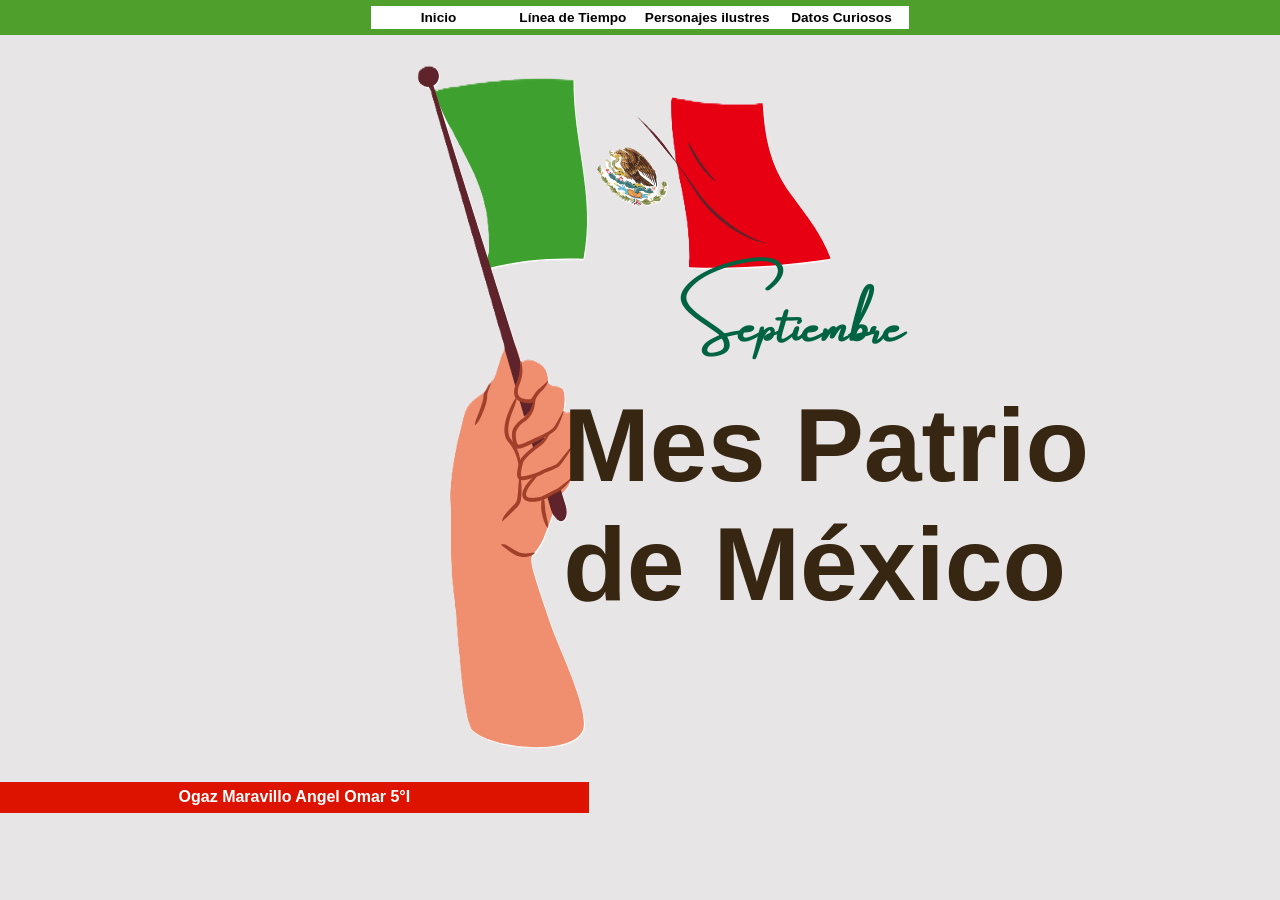
<file: index.html>
<!DOCTYPE html>
<html lang="es">
	<head>
		<meta name="viewport" content="width=device-width, initial-scale=1.0">
		<title>Mes Patrio AOOM</title>
		<link rel="preconnect" href="https://fonts.google.com/specimen/League+Spartan?preview.script=Latn"> <!-- font principal utilizado -->
		<link rel="stylesheet" href="estilo_mespatrio.css"> <!-- archivo css usado -->
	</head>

	<body>
		<div class="divco"> <!-- color de la página -->
		<header> <!-- barra de navecación -->
			<a href="index.html" class="btnav">
				Inicio
			</a>
			
			<a href="LineaTiempo_AOOM_0605.html" class="btnav">
				Línea de Tiempo
			</a>

			<a href="Personajesilustres_AOOM_0605.html" class="btnav">
				Personajes ilustres
			</a>

			<a href="DatosMitos_AOOM_0605.html" class="btnav">
				Datos Curiosos
			</a>
		</header>

			<div class="pc2"> <!-- contenedor con los datos principales de la página -->
				<div>
					<img src="bandera1.png" style="padding-top: 7%; margin: 0; padding-left: 100%;"> <!-- imágen de la bandera de México -->
				</div>
				
				<div> <!-- Contiene el título de Inicio -->
					<h2 class="ver posicion ital" style="font-size: 270%; padding-top: 24%; margin-bottom: 0;">Septiembre</h2>
					<h1 class="caf posicion" style="font-size: 650%; padding-left: 20%; padding-bottom: 12%; margin-top: 0;">Mes Patrio de México</h1>
				</div>
			</div>

			<footer>Ogaz Maravillo Angel Omar 5°I</footer>
		</div>
	</body>
</html>
</file>
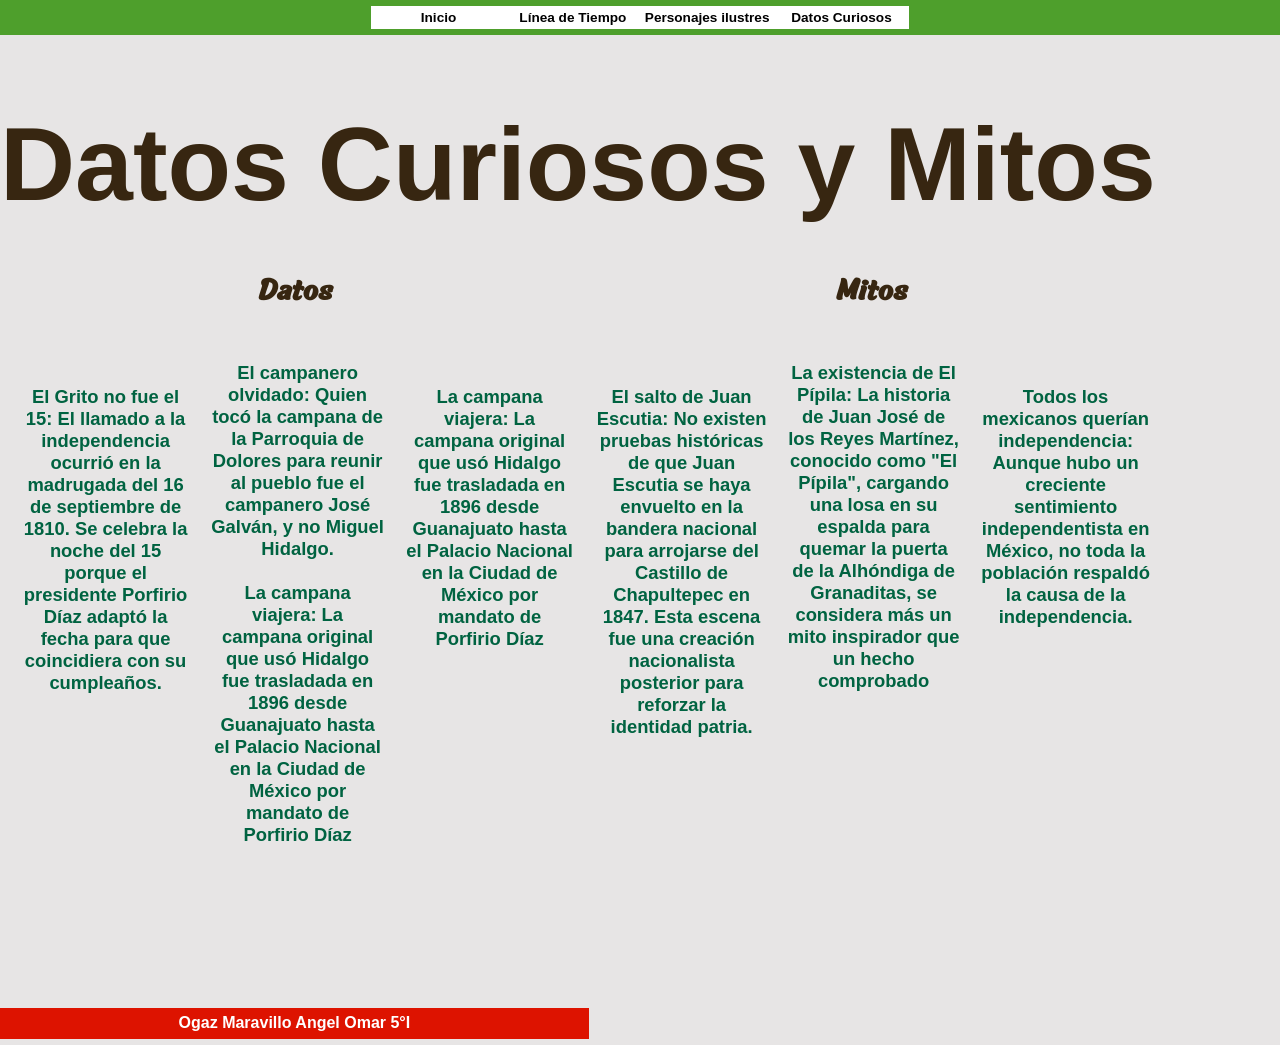
<file: DatosMitos_AOOM_0605.html>
<!DOCTYPE html>
<html lang="es">
	<head>
		<meta name="viewport" content="width=device-width, initial-scale=1.0">
		<title>Mes Patrio AOOM</title>
		<link rel="preconnect" href="https://fonts.google.com/specimen/League+Spartan?preview.script=Latn">
		<link rel="stylesheet" href="estilo_mespatrio.css">
	</head>

	<body>
		<div class="divco">
		<header>
			<a href="index.html" class="btnav">
				Inicio
			</a>
			
			<a href="LineaTiempo_AOOM_0605.html" class="btnav">
				Línea de Tiempo
			</a>

			<a href="Personajesilustres_AOOM_0605.html" class="btnav">
				Personajes ilustres
			</a>

			<a href="DatosMitos_AOOM_0605.html" class="btnav">
				Datos Curiosos
			</a>
		</header>

			<h1 class="caf" style="font-size: 650%; margin-bottom: 0; padding-bottom: 4%;">Datos Curiosos y Mitos</h1> <!-- Título -->
			<div class="pc2">

				<div class="lin" style="padding-top: 8%"> <!-- Dato #1 -->
					<p class="ne txtlea ver">El Grito no fue el 15: El llamado a la independencia ocurrió en la madrugada del 16 de septiembre de 1810. Se celebra la noche del 15 porque el presidente Porfirio Díaz adaptó la fecha para que coincidiera con su cumpleaños.</p> 
				</div>

				<div class="lin">
					<h3 class="txtmiche caf" style="font-size: 200%; margin-top: 0; padding-left: 10%;">Datos</h3> <!-- Subtítulo y Dato #2 -->
					<p class="ne txtlea ver" style="padding-bottom: 75%;">El campanero olvidado: Quien tocó la campana de la Parroquia de Dolores para reunir al pueblo fue el campanero José Galván, y no Miguel Hidalgo. <br><br> <!-- Dato #3 --> La campana viajera: La campana original que usó Hidalgo fue trasladada en 1896 desde Guanajuato hasta el Palacio Nacional en la Ciudad de México por mandato de Porfirio Díaz</p>
				</div>
				
				<div class="lin" style="padding-top: 8%"> <!-- Dato #4 -->
					<p class="ne txtlea ver">La campana viajera: La campana original que usó Hidalgo fue trasladada en 1896 desde Guanajuato hasta el Palacio Nacional en la Ciudad de México por mandato de Porfirio Díaz</p>
				</div>

				<div class="lin" style="padding-top: 8%"> <!-- Mito #1 -->
					<p class="ne txtlea ver">El salto de Juan Escutia: No existen pruebas históricas de que Juan Escutia se haya envuelto en la bandera nacional para arrojarse del Castillo de Chapultepec en 1847. Esta escena fue una creación nacionalista posterior para reforzar la identidad patria.</p>
				</div>

				<div class="lin">
					<h3 class="txtmiche caf" style="font-size: 200%; margin-top: 0; padding-left: 10%;">Mitos</h3> <!-- Subtítulo y Mito #2 -->
					<p class="ne txtlea ver">La existencia de El Pípila: La historia de Juan José de los Reyes Martínez, conocido como "El Pípila", cargando una losa en su espalda para quemar la puerta de la Alhóndiga de Granaditas, se considera más un mito inspirador que un hecho comprobado</p>
				</div>

				<div class="lin" style="padding-top: 8%"> <!-- Mito #3 -->
					<p class="ne txtlea ver">Todos los mexicanos querían independencia: Aunque hubo un creciente sentimiento independentista en México, no toda la población respaldó la causa de la independencia.</p>
				</div>
			</div>
			<footer>Ogaz Maravillo Angel Omar 5°I</footer>
		</div>
	</body>
</html>
</file>
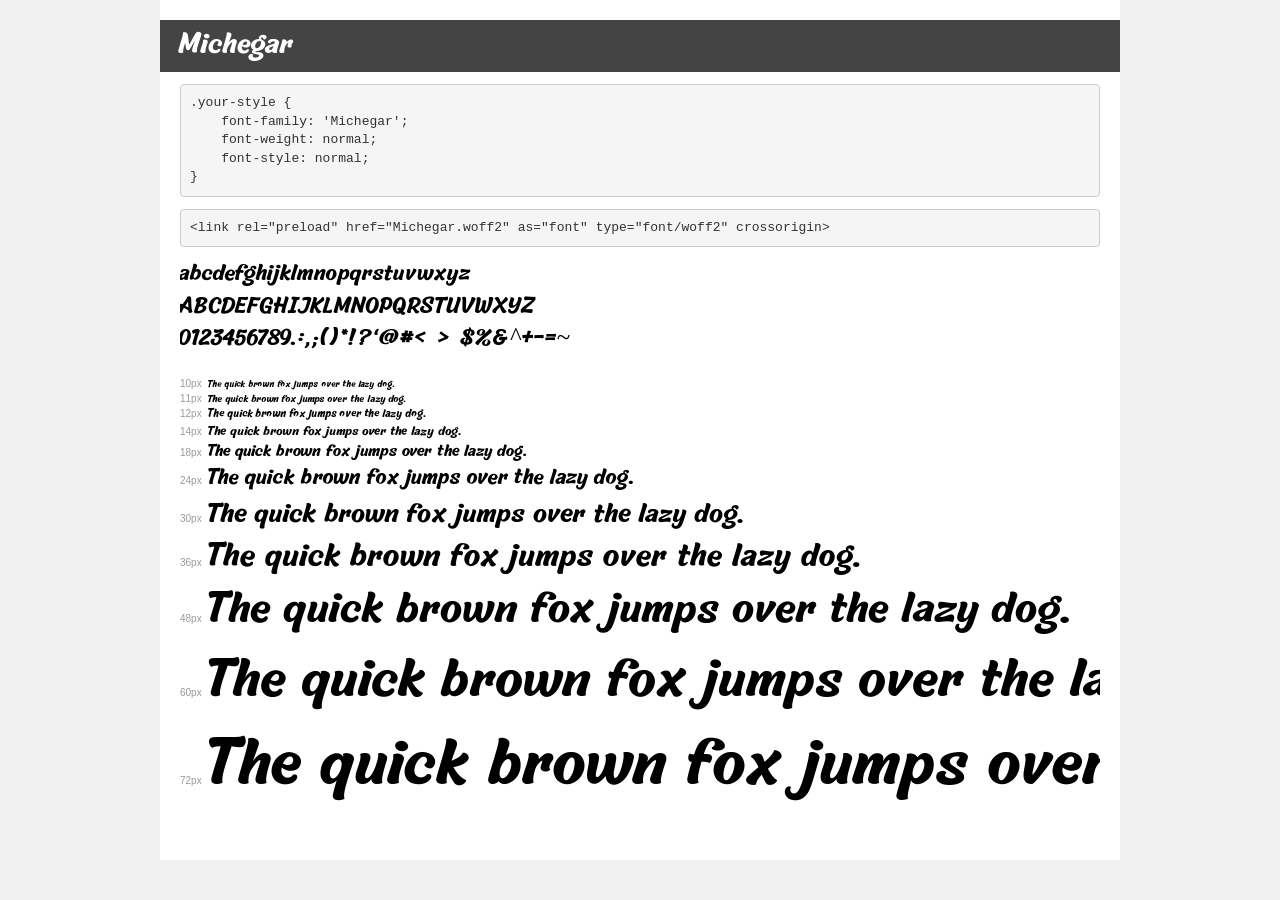
<file: demo.html>
<!DOCTYPE html>
<html lang="en">
<head>
    <meta charset="utf-8">
    <meta http-equiv="X-UA-Compatible" content="IE=edge">
    <meta name="viewport" content="width=device-width, initial-scale=1">
    <meta name="robots" content="noindex, noarchive">
    <meta name="format-detection" content="telephone=no">
    <title>Transfonter demo</title>
    <link href="stylesheet.css" rel="stylesheet">
    <style>
        /*
        http://meyerweb.com/eric/tools/css/reset/
        v2.0 | 20110126
        License: none (public domain)
        */
        html, body, div, span, applet, object, iframe,
        h1, h2, h3, h4, h5, h6, p, blockquote, pre,
        a, abbr, acronym, address, big, cite, code,
        del, dfn, em, img, ins, kbd, q, s, samp,
        small, strike, strong, sub, sup, tt, var,
        b, u, i, center,
        dl, dt, dd, ol, ul, li,
        fieldset, form, label, legend,
        table, caption, tbody, tfoot, thead, tr, th, td,
        article, aside, canvas, details, embed,
        figure, figcaption, footer, header, hgroup,
        menu, nav, output, ruby, section, summary,
        time, mark, audio, video {
            margin: 0;
            padding: 0;
            border: 0;
            font-size: 100%;
            font: inherit;
            vertical-align: baseline;
        }
        /* HTML5 display-role reset for older browsers */
        article, aside, details, figcaption, figure,
        footer, header, hgroup, menu, nav, section {
            display: block;
        }
        body {
            line-height: 1;
        }
        ol, ul {
            list-style: none;
        }
        blockquote, q {
            quotes: none;
        }
        blockquote:before, blockquote:after,
        q:before, q:after {
            content: '';
            content: none;
        }
        table {
            border-collapse: collapse;
            border-spacing: 0;
        }
        /* demo styles */
        body {
            background: #f0f0f0;
            color: #000;
        }
        .page {
            background: #fff;
            width: 920px;
            margin: 0 auto;
            padding: 20px 20px 0 20px;
            overflow: hidden;
        }
        .font-container {
            overflow-x: auto;
            overflow-y: hidden;
            margin-bottom: 40px;
            line-height: 1.3;
            white-space: nowrap;
            padding-bottom: 5px;
        }
        h1 {
            position: relative;
            background: #444;
            font-size: 32px;
            color: #fff;
            padding: 10px 20px;
            margin: 0 -20px 12px -20px;
        }
        .letters {
            font-size: 25px;
            margin-bottom: 20px;
        }
        .s10:before {
            content: '10px';
        }
        .s11:before {
            content: '11px';
        }
        .s12:before {
            content: '12px';
        }
        .s14:before {
            content: '14px';
        }
        .s18:before {
            content: '18px';
        }
        .s24:before {
            content: '24px';
        }
        .s30:before {
            content: '30px';
        }
        .s36:before {
            content: '36px';
        }
        .s48:before {
            content: '48px';
        }
        .s60:before {
            content: '60px';
        }
        .s72:before {
            content: '72px';
        }
        .s10:before, .s11:before, .s12:before, .s14:before,
        .s18:before, .s24:before, .s30:before, .s36:before,
        .s48:before, .s60:before, .s72:before {
            font-family: Arial, sans-serif;
            font-size: 10px;
            font-weight: normal;
            font-style: normal;
            color: #999;
            padding-right: 6px;
        }
        pre {
            display: block;
            padding: 9px;
            margin: 0 0 12px;
            font-family: Monaco, Menlo, Consolas, "Courier New", monospace;
            font-size: 13px;
            line-height: 1.428571429;
            color: #333;
            font-weight: normal;
            font-style: normal;
            background-color: #f5f5f5;
            border: 1px solid #ccc;
            overflow-x: auto;
            border-radius: 4px;
        }
        /* responsive */
        @media (max-width: 959px) {
            .page {
                width: auto;
                margin: 0;
            }
        }
    </style>
</head>
<body>
<div class="page">
    <div class="demo">
        <h1 style="font-family: 'Michegar'; font-weight: normal; font-style: normal;">Michegar</h1>
        <pre title="Usage">.your-style {
    font-family: 'Michegar';
    font-weight: normal;
    font-style: normal;
}</pre>
        <pre title="Preload (optional)">
&lt;link rel=&quot;preload&quot; href=&quot;Michegar.woff2&quot; as=&quot;font&quot; type=&quot;font/woff2&quot; crossorigin&gt;</pre>
        <div class="font-container" style="font-family: 'Michegar'; font-weight: normal; font-style: normal;">
            <p class="letters">
                abcdefghijklmnopqrstuvwxyz<br>
ABCDEFGHIJKLMNOPQRSTUVWXYZ<br>
                0123456789.:,;()*!?'@#&lt;&gt;$%&^+-=~
            </p>
            <p class="s10" style="font-size: 10px;">The quick brown fox jumps over the lazy dog.</p>
            <p class="s11" style="font-size: 11px;">The quick brown fox jumps over the lazy dog.</p>
            <p class="s12" style="font-size: 12px;">The quick brown fox jumps over the lazy dog.</p>
            <p class="s14" style="font-size: 14px;">The quick brown fox jumps over the lazy dog.</p>
            <p class="s18" style="font-size: 18px;">The quick brown fox jumps over the lazy dog.</p>
            <p class="s24" style="font-size: 24px;">The quick brown fox jumps over the lazy dog.</p>
            <p class="s30" style="font-size: 30px;">The quick brown fox jumps over the lazy dog.</p>
            <p class="s36" style="font-size: 36px;">The quick brown fox jumps over the lazy dog.</p>
            <p class="s48" style="font-size: 48px;">The quick brown fox jumps over the lazy dog.</p>
            <p class="s60" style="font-size: 60px;">The quick brown fox jumps over the lazy dog.</p>
            <p class="s72" style="font-size: 72px;">The quick brown fox jumps over the lazy dog.</p>
        </div>
    </div>

</div>
</body>
</html>
</file>
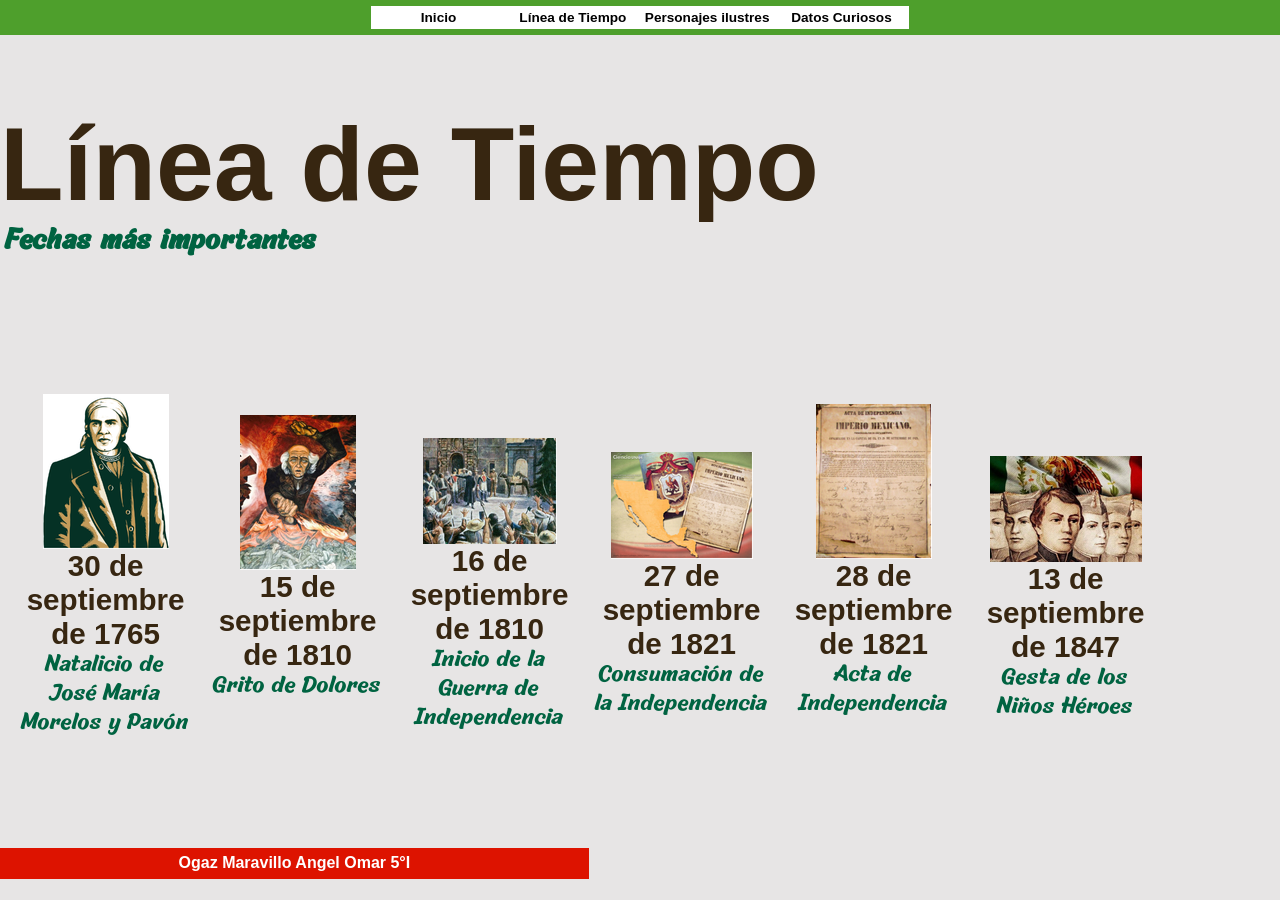
<file: LineaTiempo_AOOM_0605.html>
<!DOCTYPE html>
<html lang="es">
	<head>
		<meta name="viewport" content="width=device-width, initial-scale=1.0">
		<title>Mes Patrio AOOM</title>
		<link rel="preconnect" href="https://fonts.google.com/specimen/League+Spartan?preview.script=Latn">
		<link rel="stylesheet" href="estilo_mespatrio.css">
	</head>

	<body>
		<div class="divco"> <!-- Agrega un color de fondo a todo el espacio que ocupe la división -->
		<header>
			<a href="index.html" class="btnav">
				Inicio
			</a>
			
			<a href="LineaTiempo_AOOM_0605.html" class="btnav">
				Línea de Tiempo
			</a>

			<a href="Personajesilustres_AOOM_0605.html" class="btnav">
				Personajes ilustres</button>
			</a>
			
			<a href="DatosMitos_AOOM_0605.html" class="btnav">
				Datos Curiosos
			</a>
		</header>

			<h1 class="caf" style="font-size: 650%; margin-bottom: 0;">Línea de Tiempo</h1> <!-- título de esta página -->
			<h3 class="txtmiche ver" style="font-size: 200%; margin-top: 0; padding-left: 0.5%; padding-bottom: 8%;">Fechas más importantes</h3>
			<div class="pc">

				<div class="lin"> <!-- contiene las fechas y una descripción importante del suceso. Modifica la posición del texto y lo acomoda en forma de columnas -->
					<img src="natalicio.png">
					<p class="caf txtlea ne">30 de septiembre de 1765</p>
					<span class="ver txtmiche">Natalicio de José María Morelos y Pavón</span>
				</div>
				
				<div class="lin" style="padding-bottom: 1.45%;"> <!-- columna #2 -->
					<img src="dolores.png">
					<p class="caf txtlea ne">15 de septiembre de 1810</p>
					<span class="ver txtmiche">Grito de Dolores</span>
				</div>

				<div class="lin"> <!-- columna #3 -->
					<img src="independencia.png" style="padding-top: 20%;">
					<p class="caf txtlea ne">16 de septiembre de 1810</p>
					<span class="ver txtmiche">Inicio de la Guerra de Independencia</span>
				</div>

				<div class="lin"> <!-- columna #4 -->
					<img src="consumacion.png" style="padding-top: 20%;">
					<p class="caf txtlea ne">27 de septiembre de 1821</p>
					<span class="ver txtmiche">Consumación de la Independencia</span>
				</div>

				<div class="lin" style="padding-bottom: 0.9%;"> <!-- columna #5 -->
					<img src="acta.png">
					<p class="caf txtlea ne">28 de septiembre de 1821</p>
					<span class="ver txtmiche">Acta de Independencia</span>
				</div>

				<div class="lin"> <!-- columna #6 -->
					<img src="heroes.png" style="padding-top: 23%;">
					<p class="caf txtlea ne" style="padding-right: 0%; border-right: none;">13 de septiembre de 1847</p>
					<span class="ver txtmiche" style="padding-right: 0%; border-right: none;">Gesta de los Niños Héroes</span>
				</div>
			</div>
			<footer>Ogaz Maravillo Angel Omar 5°I</footer>
		</div>
	</body>
</html>
</file>
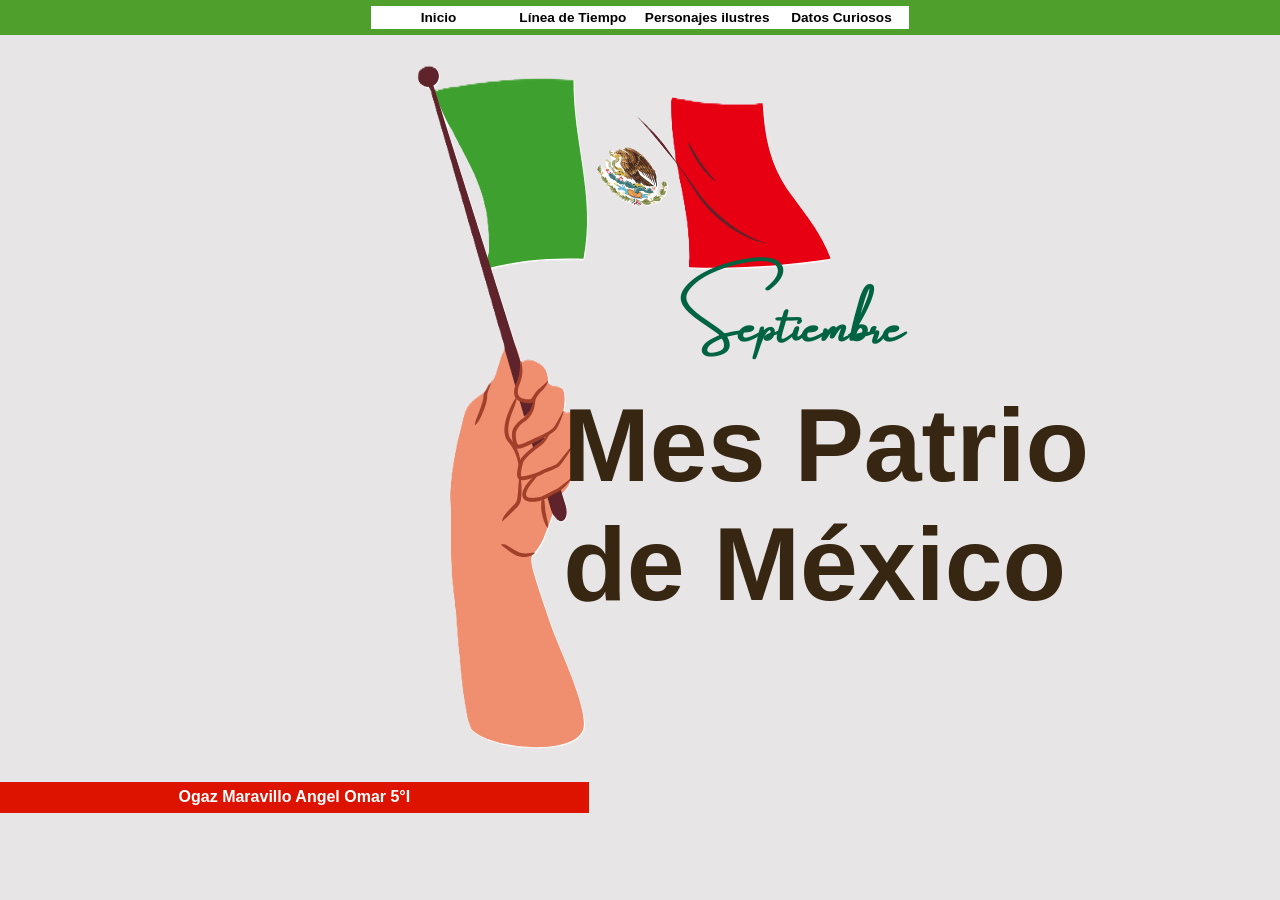
<file: MesPatrio_AOOM_0605.html>
<!DOCTYPE html>
<html lang="es">
	<head>
		<meta name="viewport" content="width=device-width, initial-scale=1.0">
		<title>Mes Patrio AOOM</title>
		<link rel="preconnect" href="https://fonts.google.com/specimen/League+Spartan?preview.script=Latn">
		<link rel="stylesheet" href="estilo_mespatrio.css">
	</head>

	<body>
		<div class="divco">
		<header>
			<a href="MesPatrio_AOOM_0605.html" class="btnav">
				Inicio
			</a>
			
			<a href="LineaTiempo_AOOM_0605.html" class="btnav">
				Línea de Tiempo
			</a>

			<a href="Personajesilustres_AOOM_0605.html" class="btnav">
				Personajes ilustres
			</a>

			<a href="DatosMitos_AOOM_0605.html" class="btnav">
				Datos Curiosos
			</a>
		</header>

			<div class="pc2">
				<div>
					<img src="bandera1.png" style="padding-top: 7%; margin: 0; padding-left: 100%;">
				</div>
				
				<div>
					<h2 class="ver posicion ital" style="font-size: 270%; padding-top: 24%; margin-bottom: 0;">Septiembre</h2>
					<h1 class="caf posicion" style="font-size: 650%; padding-left: 20%; padding-bottom: 12%; margin-top: 0;">Mes Patrio de México</h1>
				</div>
			</div>

			<footer>Ogaz Maravillo Angel Omar 5°I</footer>
		</div>
	</body>
</html>
</file>
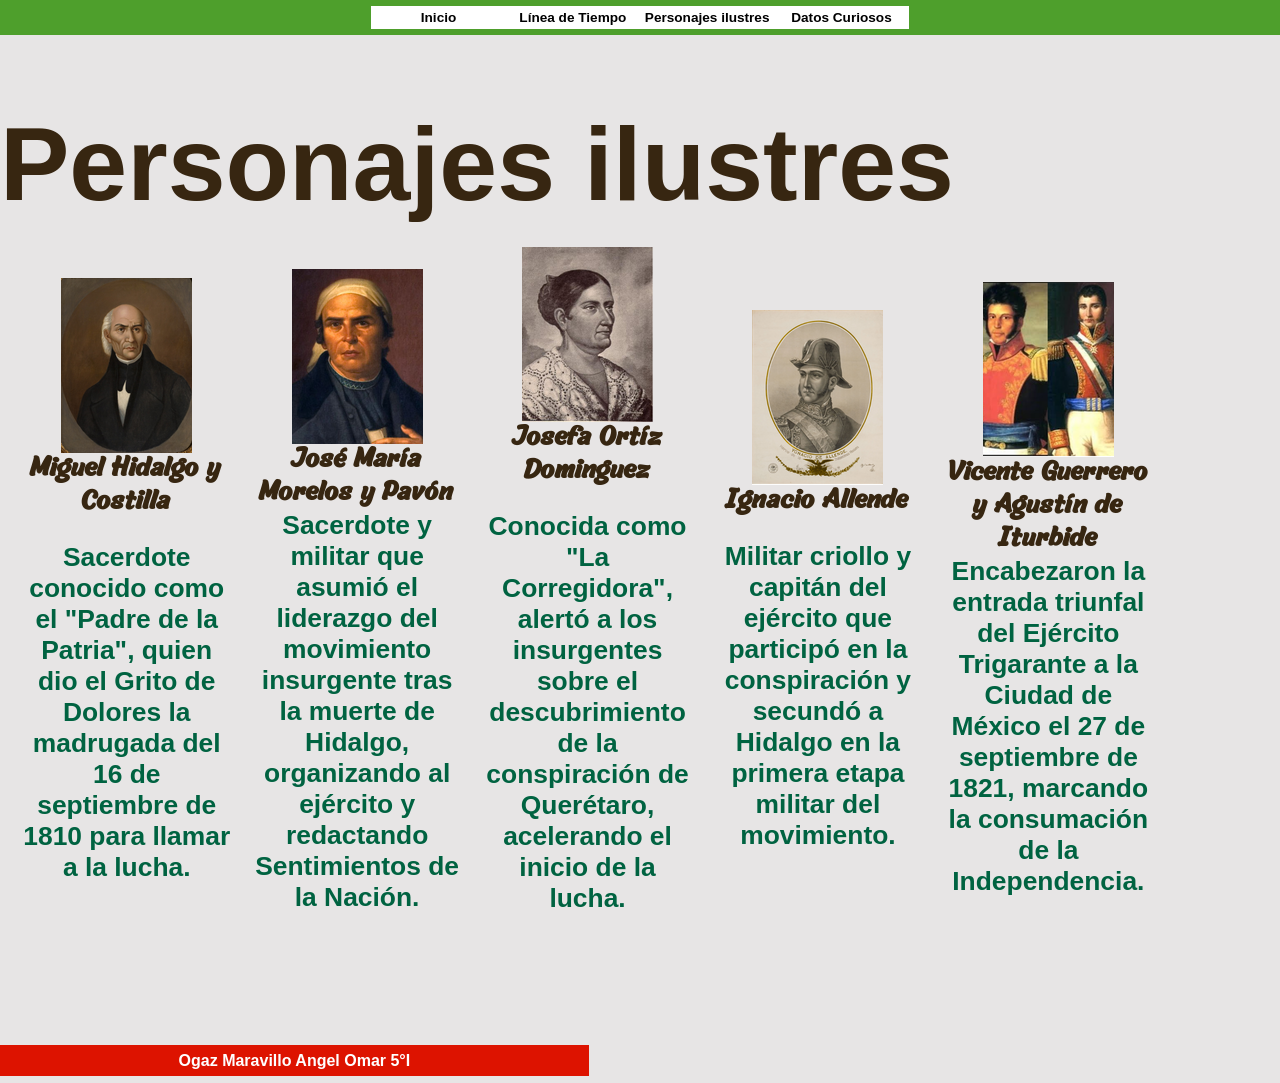
<file: Personajesilustres_AOOM_0605.html>
<!DOCTYPE html>
<html lang="es">
	<head>
		<meta name="viewport" content="width=device-width, initial-scale=1.0">
		<title>Mes Patrio AOOM</title>
		<link rel="preconnect" href="https://fonts.google.com/specimen/League+Spartan?preview.script=Latn">
		<link rel="stylesheet" href="estilo_mespatrio.css">
	</head>

	<body>
		<div class="divco">
		<header>
			<a href="index.html" class="btnav">
				Inicio
			</a>
			
			<a href="LineaTiempo_AOOM_0605.html" class="btnav">
				Línea de Tiempo
			</a>

			<a href="Personajesilustres_AOOM_0605.html" class="btnav">
				Personajes ilustres
			</a>
			
			<a href="DatosMitos_AOOM_0605.html" class="btnav">
				Datos Curiosos
			</a>
		</header>

			<h1 class="caf" style="font-size: 650%; margin-bottom: 0;">Personajes ilustres</h1> <!-- Título -->
			<div class="pc">

				<div class="lin"> <!-- Contenido acomodado en columnas -->
					<img src="miguel.png" style="margin-top: 10%;">
					<p class="caf txtmiche ne">Miguel Hidalgo y Costilla</p>
					<span class="ver txtlea ne" style="margin-top: 10%;">Sacerdote conocido como el "Padre de la Patria", quien dio el Grito de Dolores la madrugada del 16 de septiembre de 1810 para llamar a la lucha.</span>
				</div>
				
				<div class="lin" style=""> <!-- columna #2 -->
					<img src="jose.png" style="margin-top: 19%;">
					<p class="caf txtmiche ne">José María Morelos y Pavón</p>
					<span class="ver txtlea ne">Sacerdote y militar que asumió el liderazgo del movimiento insurgente tras la muerte de Hidalgo, organizando al ejército y redactando Sentimientos de la Nación.</span>
				</div>

				<div class="lin"> <!-- columna #3 -->
					<img src="ortiz.png" style="margin-top: 10%;">
					<p class="caf txtmiche ne">Josefa Ortíz Dominguez</p>
					<span class="ver txtlea ne" style="margin-top: 10%;">Conocida como "La Corregidora", alertó a los insurgentes sobre el descubrimiento de la conspiración de Querétaro, acelerando el inicio de la lucha.</span>
				</div>

				<div class="lin"> <!-- columna #4 -->
					<img src="allende.png" style="margin-top: 10%;">
					<p class="caf txtmiche ne">Ignacio Allende</p>
					<span class="ver txtlea ne" style="margin-top: 10%;">Militar criollo y capitán del ejército que participó en la conspiración y secundó a Hidalgo en la primera etapa militar del movimiento.</span>
				</div>

				<div class="lin" style="margin-top: 3.5%;"> <!-- columna #5 -->
					<img src="vicengus.png">
					<p class="caf txtmiche ne">Vicente Guerrero y Agustín de Iturbide</p>
					<span class="ver txtlea ne">Encabezaron la entrada triunfal del Ejército Trigarante a la Ciudad de México el 27 de septiembre de 1821, marcando la consumación de la Independencia.</span>
				</div>
			</div>
			<footer>Ogaz Maravillo Angel Omar 5°I</footer>
		</div>
	</body>
</html>
</file>
<file: estilo_mespatrio.css>
@font-face {
	font-family: "Michegar";
	src: url("Michegar.ttf");
}

@font-face {
	font-family: "Amsterdam Four";
	src: url("Amsterdam 400.ttf");
}

html, body {
	background-color: #e7e5e5;
	margin: 0;
	padding: 0;
}

.divco {
	background-color: #e7e5e5;
	padding-bottom: 0.5%;
}

header {
	display: flex;
	background-color: #4e9f2c;
	padding: 0.5%;
	justify-content: center;
	align-items: center;
	gap: 0%;
}

h1 {
	font-family: "League Spartan", sans-serif;
	font-weight: bold;
}

h2 {
	font-family: "Amsterdam Four", sans-serif;
}

footer {
	display: flex;
	font-family: "League Spartan", sans-serif;
	font-weight: bold;
	background-color: #dd1300;
	color: white;
	max-width: 45%;
	align-content: center;
	justify-content: center;
	padding: 0.5%;
	bottom: 1%;
}

.txtmiche {
	font-family: "Michegar", sans-serif;
}

.txtlea {
	font-family: "League Spartan", sans-serif;
}

.btnav {
	display: flex;
	background-color: white;
	font-family: "Arial", sans-serif;
	font-weight: bold;
	padding: 0.3%;
	width: 10%;
	border: none;
	cursor: pointer;
	text-decoration: none;
	color: black;
	font-size: 85%;
	justify-content: center;
}

.btnav:hover {
	background-color: #e7e5e5;
}

.caf {
	color:#372611;
}

.ver {
	color:#006341;
}

.posicion {
	display: flex;
	justify-content: center;
	align-content: center;
}

.ital {
	font-style: italic;
}

.ne {
	font-weight: bold;
}

.pc {
	display: flex;
	justify-content: space-between;
  	align-items: center;
  	width: 90%;
}

.pc p {
	text-align: center;
	padding-left: 10%;
	margin: 0;
	border-right: 1px;
	flex: 1;
	font-size: 185%;
}

.pc span {
	text-align: center;
	padding-left: 10%;
	margin: 0;
	border-right: 1px;
	flex: 1;
	font-size: 165%;
	padding-bottom: 57%;
}

.pc img {
	text-align: center;
	padding-left: 10%;
	margin: 0;
	border-right: 1px;
	flex: 1;
	font-size: 115%;
	align-items: center;
}


.lin {
	display: flex;
	flex-direction: column;
	align-items: center;
	text-align: center;
	flex: 1;
}

.pc2 {
	display: flex;
	justify-content: space-between;
  	width: 90%;
}

.pc2 p {
	padding-left: 10%;
	font-size: 115%;
}
</file>
<file: stylesheet.css>
@font-face {
    font-family: 'Michegar';
    src: url('Michegar.eot');
    src: local('Michegar'),
        url('Michegar.eot?#iefix') format('embedded-opentype'),
        url('Michegar.woff2') format('woff2'),
        url('Michegar.woff') format('woff'),
        url('Michegar.ttf') format('truetype');
    font-weight: normal;
    font-style: normal;
    font-display: swap;
}
</file>
